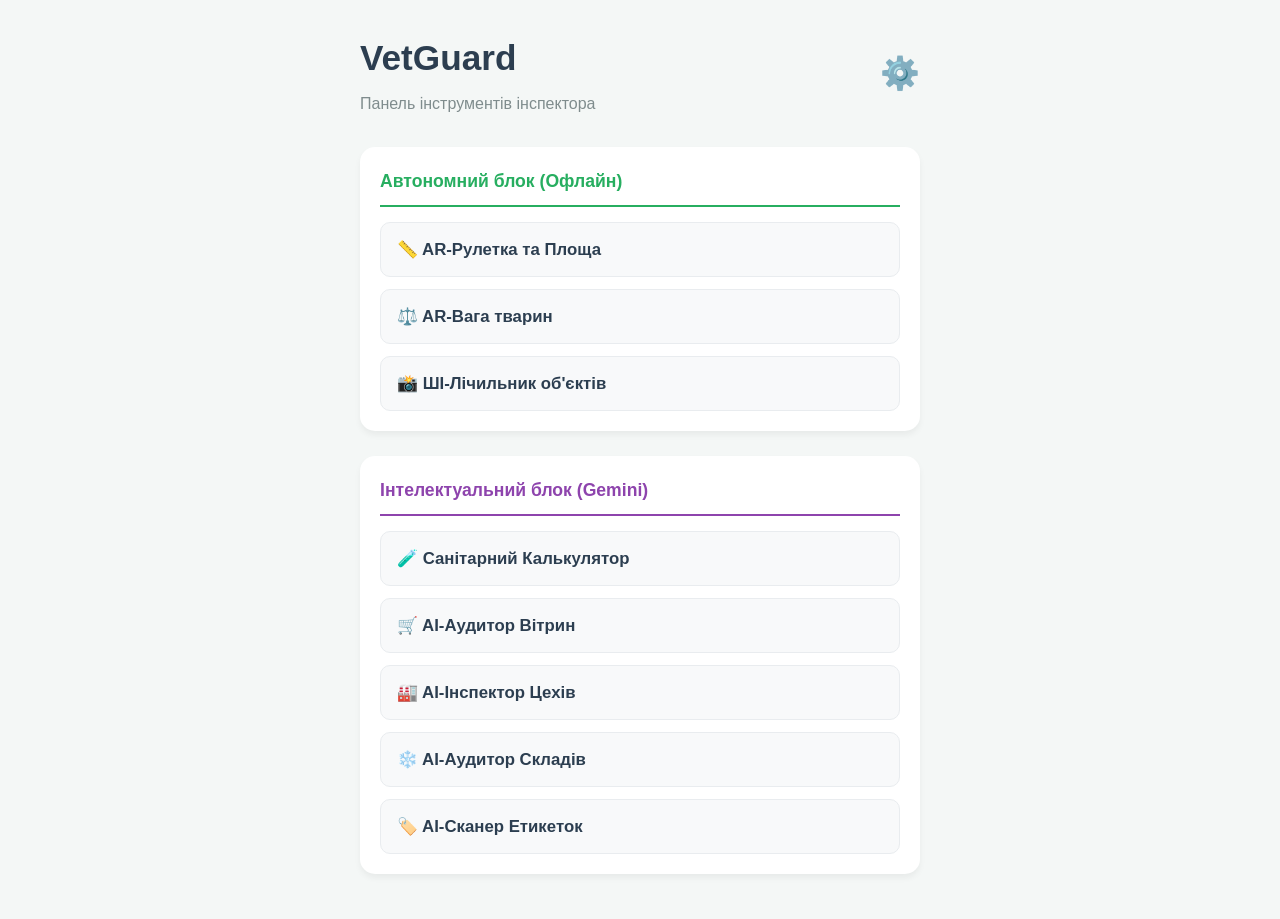
<file: index.html>
<!DOCTYPE html>
<html lang="uk">
<head>
    <meta charset="UTF-8">
    <meta name="viewport" content="width=device-width, initial-scale=1.0, user-scalable=no">
    <title>VetGuard Pro</title>
    <link rel="stylesheet" href="style.css">
    <link rel="manifest" href="manifest.json">
</head>
<body>
    <div class="app-container">
        <header class="main-header">
            <div>
                <h1>VetGuard</h1>
                <p>Панель інструментів інспектора</p>
            </div>
            <button id="btn-settings" class="settings-btn">⚙️</button>
        </header>

        <main class="menu-grid">
            <section class="menu-section">
                <h2>Автономний блок (Офлайн)</h2>
                <button class="menu-btn" id="btn-ruler" onclick="window.location.href='ar-ruler.html'">📏 AR-Рулетка та Площа</button>
                
                <button class="menu-btn" id="btn-weight" onclick="window.location.href='ar-weight.html'">⚖️ AR-Вага тварин</button>
                
                <button class="menu-btn" id="btn-counter" onclick="window.location.href='ai-counter.html'">📸 ШІ-Лічильник об'єктів</button>
            </section>

            <section class="menu-section">
                <h2>Інтелектуальний блок (Gemini)</h2>
                <button class="menu-btn" id="btn-sanitary" onclick="window.location.href='sanitary-calc.html'">🧪 Санітарний Калькулятор</button>
                <button class="menu-btn" id="btn-auditor" onclick="window.location.href='ai-auditor.html'">🛒 AI-Аудитор Вітрин</button>
                
                <button class="menu-btn" id="btn-workshop" onclick="window.location.href='ai-workshop.html'">🏭 AI-Інспектор Цехів</button>
                
                <button class="menu-btn" id="btn-warehouse" onclick="window.location.href='ai-warehouse.html'">❄️ AI-Аудитор Складів</button>
                
                <button class="menu-btn" id="btn-scanner" onclick="window.location.href='ai-scanner.html'">🏷️ AI-Сканер Етикеток</button>
            </section>
        </main>
    </div>

    <div id="settings-modal" class="modal">
        <div class="modal-content">
            <h2>Налаштування ШІ</h2>
            <p>Введіть ваш ключ Gemini API. Він буде збережений лише на цьому пристрої.</p>
            
            <div class="input-wrapper">
                <input type="password" id="api-key-input" placeholder="Вставте ключ сюди...">
                <button id="btn-toggle-visibility" type="button" title="Показати ключ">👁️</button>
            </div>

            <div class="modal-buttons">
                <button id="btn-save-key" class="save-btn">Зберегти</button>
                <button id="btn-close-settings" class="close-btn">Закрити</button>
            </div>
        </div>
    </div>

    <script src="app.js"></script>
</body>
</html>
</file>
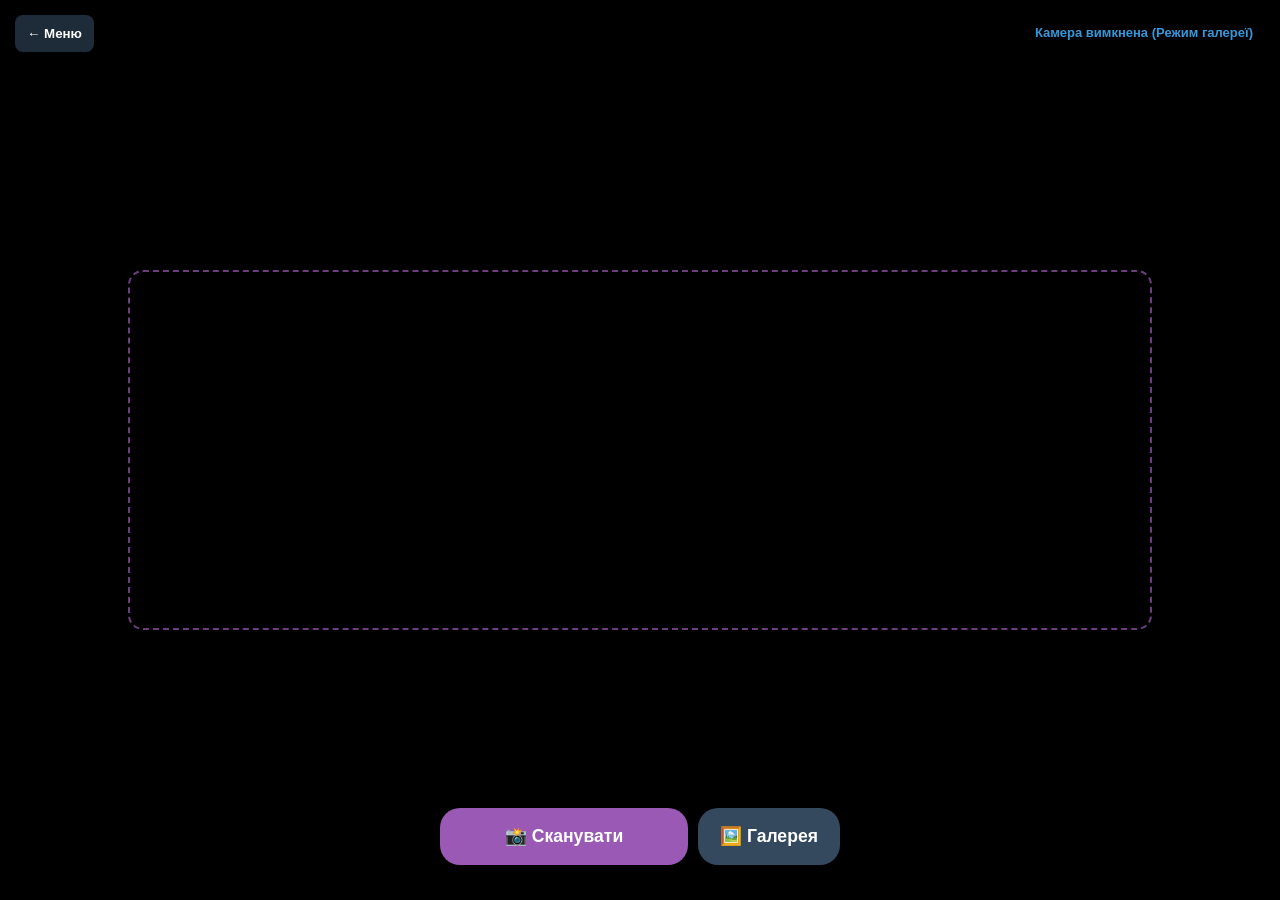
<file: ai-scanner.html>
<!DOCTYPE html>
<html lang="uk">
<head>
    <meta charset="UTF-8">
    <meta name="viewport" content="width=device-width, initial-scale=1.0, user-scalable=no, viewport-fit=cover">
    <title>AI-Сканер Етикеток | VetGuard</title>
    <link rel="stylesheet" href="style.css">
    <style>
        body { margin: 0; overflow: hidden; background-color: #000; font-family: sans-serif; }
        
        #camera-container { position: relative; width: 100vw; height: 100dvh; }
        video { position: absolute; width: 100%; height: 100%; object-fit: cover; z-index: 1; }
        canvas { position: absolute; width: 100%; height: 100%; object-fit: cover; z-index: 2; pointer-events: none; }
        
        .ui-layer { 
            position: absolute; top: 0; left: 0; width: 100%; height: 100%; 
            z-index: 10; display: flex; flex-direction: column; justify-content: space-between; 
            padding: 15px; padding-bottom: max(35px, env(safe-area-inset-bottom));
            box-sizing: border-box; pointer-events: none; 
        }
        
        .header-bar { display: flex; justify-content: space-between; pointer-events: auto; width: 100%; }
        .back-btn { padding: 8px 12px; background: rgba(44, 62, 80, 0.7); color: white; border: none; border-radius: 8px; font-weight: bold; cursor: pointer; }
        .status-badge { background: rgba(0,0,0,0.6); color: #9b59b6; padding: 8px 12px; border-radius: 8px; font-size: 13px; font-weight: bold; }
        
        /* Рамка для прицілу етикетки */
        .scan-frame {
            position: absolute; top: 50%; left: 50%; transform: translate(-50%, -50%);
            width: 80%; height: 40%; border: 2px dashed rgba(155, 89, 182, 0.7);
            border-radius: 15px; pointer-events: none; z-index: 5;
            box-shadow: 0 0 0 9999px rgba(0, 0, 0, 0.4);
        }

        .controls-area { display: flex; flex-direction: column; align-items: center; pointer-events: auto; gap: 10px; width: 100%; z-index: 20;}
        
        .result-panel { 
            display: none; background: rgba(0,0,0,0.95); color: #fff; 
            padding: 15px; border-radius: 15px; text-align: left; 
            border: 1px solid #9b59b6; width: 90%; max-width: 400px;
            max-height: 60vh; overflow-y: auto; font-size: 14px; line-height: 1.4;
        }
        
        .verdict { padding: 10px; border-radius: 8px; font-weight: bold; text-align: center; margin-bottom: 10px; font-size: 16px; }
        .verdict.ok { background: rgba(46, 204, 113, 0.3); border: 1px solid #2ecc71; color: #2ecc71; }
        .verdict.warn { background: rgba(231, 76, 60, 0.3); border: 1px solid #e74c3c; color: #e74c3c; }
        
        .section-title { font-size: 15px; font-weight: bold; margin: 10px 0 5px 0; color: #9b59b6; }
        .content-box { background: rgba(255,255,255,0.05); padding: 10px; border-radius: 8px; margin-bottom: 5px; }

        .action-buttons-group { display: flex; gap: 10px; width: 90%; max-width: 400px; }
        .capture-btn { flex: 2; background: #9b59b6; color: white; border: none; padding: 18px; border-radius: 20px; font-size: 1.1rem; font-weight: bold; cursor: pointer; box-shadow: 0 4px 10px rgba(0,0,0,0.3); }
        .gallery-btn { flex: 1; background: #34495e; color: white; border: none; padding: 18px; border-radius: 20px; font-size: 1.1rem; font-weight: bold; cursor: pointer; box-shadow: 0 4px 10px rgba(0,0,0,0.3); }
        
        .btn-group { display: flex; gap: 10px; width: 90%; max-width: 400px; display: none; }
        .btn-group button { flex: 1; padding: 15px; border: none; border-radius: 15px; font-weight: bold; color: white; cursor: pointer;}
        #btn-retry { background: #7f8c8d; }
        #btn-save { background: #27ae60; }
    </style>
</head>
<body>
    
    <div id="camera-container">
        <video id="video" autoplay playsinline muted></video>
        <canvas id="canvas"></canvas>
        <div class="scan-frame" id="scan-frame"></div>

        <div class="ui-layer">
            <div class="header-bar">
                <button class="back-btn" onclick="window.location.href='index.html'">← Меню</button>
                <div class="status-badge" id="status-text">Наведіть на склад або штрихкод</div>
            </div>
            
            <div class="controls-area">
                <div class="result-panel" id="result-panel">
                    <div id="verdict-box" class="verdict">Аналіз...</div>
                    
                    <div class="section-title">🧪 Аналіз інгредієнтів:</div>
                    <div class="content-box" id="ingredients-text">...</div>
                    
                    <div class="section-title">🏷️ Маркування та дати:</div>
                    <div class="content-box" id="marking-text">...</div>
                </div>
                
                <input type="file" id="gallery-input" accept="image/*" style="display: none;">
                
                <div class="action-buttons-group" id="action-buttons-group">
                    <button class="capture-btn" id="btn-capture">📸 Сканувати</button>
                    <button class="gallery-btn" id="btn-gallery">🖼️ Галерея</button>
                </div>
                
                <div class="btn-group" id="btn-group">
                    <button id="btn-retry">Нове фото</button>
                    <button id="btn-save">Зберегти звіт</button>
                </div>
            </div>
        </div>
    </div>

    <script src="js/modules/ai-scanner.js"></script>
</body>
</html>
</file>
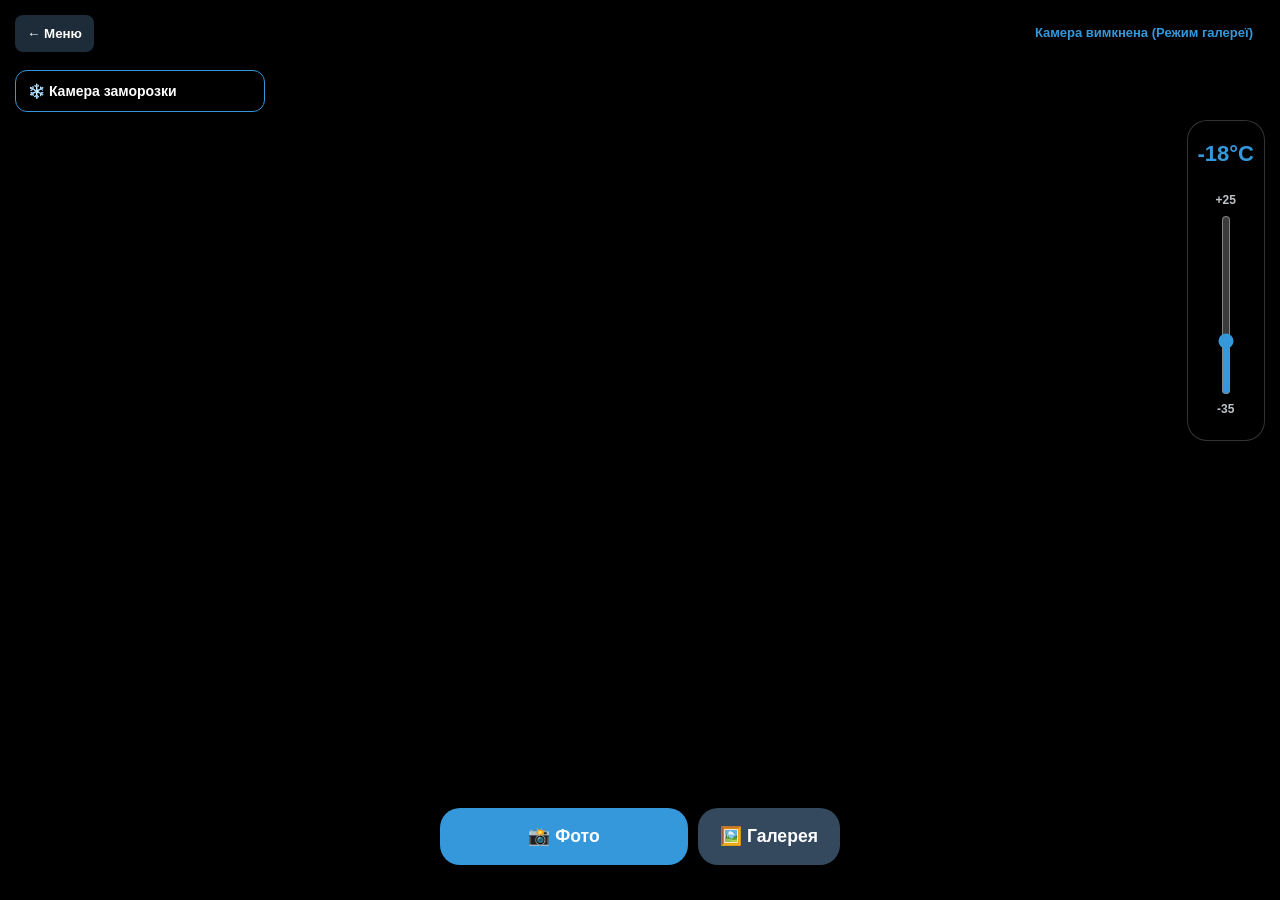
<file: ai-warehouse.html>
<!DOCTYPE html>
<html lang="uk">
<head>
    <meta charset="UTF-8">
    <meta name="viewport" content="width=device-width, initial-scale=1.0, user-scalable=no, viewport-fit=cover">
    <title>AI-Аудитор Складів | VetGuard</title>
    <link rel="stylesheet" href="style.css">
    <style>
        body { margin: 0; overflow: hidden; background-color: #000; font-family: sans-serif; }
        
        #camera-container { position: relative; width: 100vw; height: 100dvh; }
        video { position: absolute; width: 100%; height: 100%; object-fit: cover; z-index: 1; }
        canvas { position: absolute; width: 100%; height: 100%; object-fit: cover; z-index: 2; pointer-events: none; }
        
        .ui-layer { 
            position: absolute; top: 0; left: 0; width: 100%; height: 100%; 
            z-index: 10; display: flex; flex-direction: column; justify-content: space-between; 
            padding: 15px; padding-bottom: max(35px, env(safe-area-inset-bottom));
            box-sizing: border-box; pointer-events: none; 
        }
        
        .header-bar { display: flex; justify-content: space-between; pointer-events: auto; width: 100%; z-index: 20;}
        .back-btn { padding: 8px 12px; background: rgba(44, 62, 80, 0.7); color: white; border: none; border-radius: 8px; font-weight: bold; cursor: pointer; }
        .status-badge { background: rgba(0,0,0,0.6); color: #3498db; padding: 8px 12px; border-radius: 8px; font-size: 13px; font-weight: bold; }
        
        #interactive-controls {
            position: absolute; top: 70px; right: 15px; left: 15px; bottom: 100px;
            pointer-events: none; z-index: 15; transition: opacity 0.4s ease-in-out;
        }
        .hidden-controls { opacity: 0; }

        .warehouse-dropdown {
            position: absolute; top: 0; left: 0; width: 65%; max-width: 250px;
            background: rgba(0,0,0,0.8); color: #fff; border: 1px solid #3498db;
            padding: 12px; border-radius: 12px; font-size: 14px; font-weight: bold;
            pointer-events: auto; outline: none; appearance: none;
            box-shadow: 0 4px 15px rgba(0,0,0,0.5);
        }

        .thermometer-container {
            position: absolute; right: 0; top: 50px;
            display: flex; flex-direction: column; align-items: center;
            background: rgba(0,0,0,0.8); padding: 15px 10px; border-radius: 20px;
            pointer-events: auto; border: 1px solid rgba(255,255,255,0.2);
            box-shadow: 0 4px 15px rgba(0,0,0,0.5);
        }
        .temp-display { color: #3498db; font-size: 22px; font-weight: bold; margin-bottom: 15px; }
        .temp-label { color: #bdc3c7; font-size: 12px; margin: 5px 0; font-weight: bold;}
        
        .slider-wrapper { height: 180px; width: 30px; position: relative; display: flex; justify-content: center; align-items: center;}
        input[type=range].vertical-slider {
            -webkit-appearance: slider-vertical;
            width: 8px; height: 180px; margin: 0; padding: 0;
            accent-color: #3498db; cursor: grab;
        }

        .controls-area { display: flex; flex-direction: column; align-items: center; pointer-events: auto; gap: 10px; width: 100%; z-index: 20;}
        
        .result-panel { 
            display: none; background: rgba(0,0,0,0.9); color: #fff; 
            padding: 15px; border-radius: 15px; text-align: left; 
            border: 1px solid #3498db; width: 90%; max-width: 400px;
            max-height: 55vh; overflow-y: auto; font-size: 14px; line-height: 1.4;
        }
        
        .section-title { font-size: 16px; font-weight: bold; margin: 15px 0 5px 0; padding-bottom: 5px; border-bottom: 1px solid rgba(255,255,255,0.2); }
        .sec-obj { color: #3498db; }
        .sec-san { color: #e74c3c; }
        .sec-saf { color: #f1c40f; }
        .sec-rec { color: #2ecc71; }
        .content-box { background: rgba(255,255,255,0.05); padding: 10px; border-radius: 8px; margin-bottom: 5px; }

        /* ГРУПА КНОПОК ДЛЯ СКЛАДУ */
        .action-buttons-group { display: flex; gap: 10px; width: 90%; max-width: 400px; }
        .capture-btn { flex: 2; background: #3498db; color: white; border: none; padding: 18px; border-radius: 20px; font-size: 1.1rem; font-weight: bold; cursor: pointer; box-shadow: 0 4px 10px rgba(0,0,0,0.3); }
        .gallery-btn { flex: 1; background: #34495e; color: white; border: none; padding: 18px; border-radius: 20px; font-size: 1.1rem; font-weight: bold; cursor: pointer; box-shadow: 0 4px 10px rgba(0,0,0,0.3); }
        
        .btn-group { display: flex; gap: 10px; width: 90%; max-width: 400px; display: none; }
        .btn-group button { flex: 1; padding: 15px; border: none; border-radius: 15px; font-weight: bold; color: white; cursor: pointer;}
        #btn-retry { background: #7f8c8d; }
        #btn-save { background: #27ae60; }
    </style>
</head>
<body>
    
    <div id="camera-container">
        <video id="video" autoplay playsinline muted></video>
        <canvas id="canvas"></canvas>
        
        <div id="interactive-controls">
            <select id="warehouse-select" class="warehouse-dropdown">
                <option value="Камера заморозки">❄️ Камера заморозки</option>
                <option value="Камера охолодження">🧊 Камера охолодження</option>
                <option value="Камера зберігання готової продукції кулінарії">🍱 Зберігання готової кулінарії</option>
                <option value="Камера транспортування">🚚 Камера транспортування</option>
                <option value="Камера авто (буда)">🚐 Камера авто (буда)</option>
                <option value="Сухий склад">📦 Сухий склад</option>
            </select>

            <div class="thermometer-container" id="thermometer-ui">
                <div class="temp-display" id="temp-display">-18°C</div>
                <div class="temp-label">+25</div>
                <div class="slider-wrapper">
                    <input type="range" min="-35" max="25" value="-18" class="vertical-slider" id="temp-slider">
                </div>
                <div class="temp-label">-35</div>
            </div>
        </div>

        <div class="ui-layer">
            <div class="header-bar">
                <button class="back-btn" onclick="window.location.href='index.html'">← Меню</button>
                <div class="status-badge" id="status-text">Оберіть об'єкт і виберіть фото</div>
            </div>
            
            <div class="controls-area">
                <div class="result-panel" id="result-panel">
                    <div class="section-title sec-obj">👁️ 1. Об'єктивна картина</div>
                    <div class="content-box" id="res-objective">Аналіз...</div>

                    <div class="section-title sec-san">❌ 2. Санітарні Порушення</div>
                    <div class="content-box" id="res-sanitary" style="border-left: 3px solid #e74c3c;">Аналіз...</div>

                    <div class="section-title sec-saf">⚡ 3. Охорона праці та Тара</div>
                    <div class="content-box" id="res-safety" style="border-left: 3px solid #f1c40f;">Аналіз...</div>
                    
                    <div class="section-title sec-rec">💡 4. Рекомендації Логіста</div>
                    <div class="content-box" id="res-recommendations" style="border-left: 3px solid #2ecc71;">Аналіз...</div>
                </div>
                
                <input type="file" id="gallery-input" accept="image/*" style="display: none;">
                
                <div class="action-buttons-group" id="action-buttons-group">
                    <button class="capture-btn" id="btn-capture">📸 Фото</button>
                    <button class="gallery-btn" id="btn-gallery">🖼️ Галерея</button>
                </div>
                
                <div class="btn-group" id="btn-group">
                    <button id="btn-retry">Нове фото</button>
                    <button id="btn-save">Зберегти звіт</button>
                </div>
            </div>
        </div>
    </div>

    <script src="js/modules/ai-warehouse.js"></script>
</body>
</html>
</file>
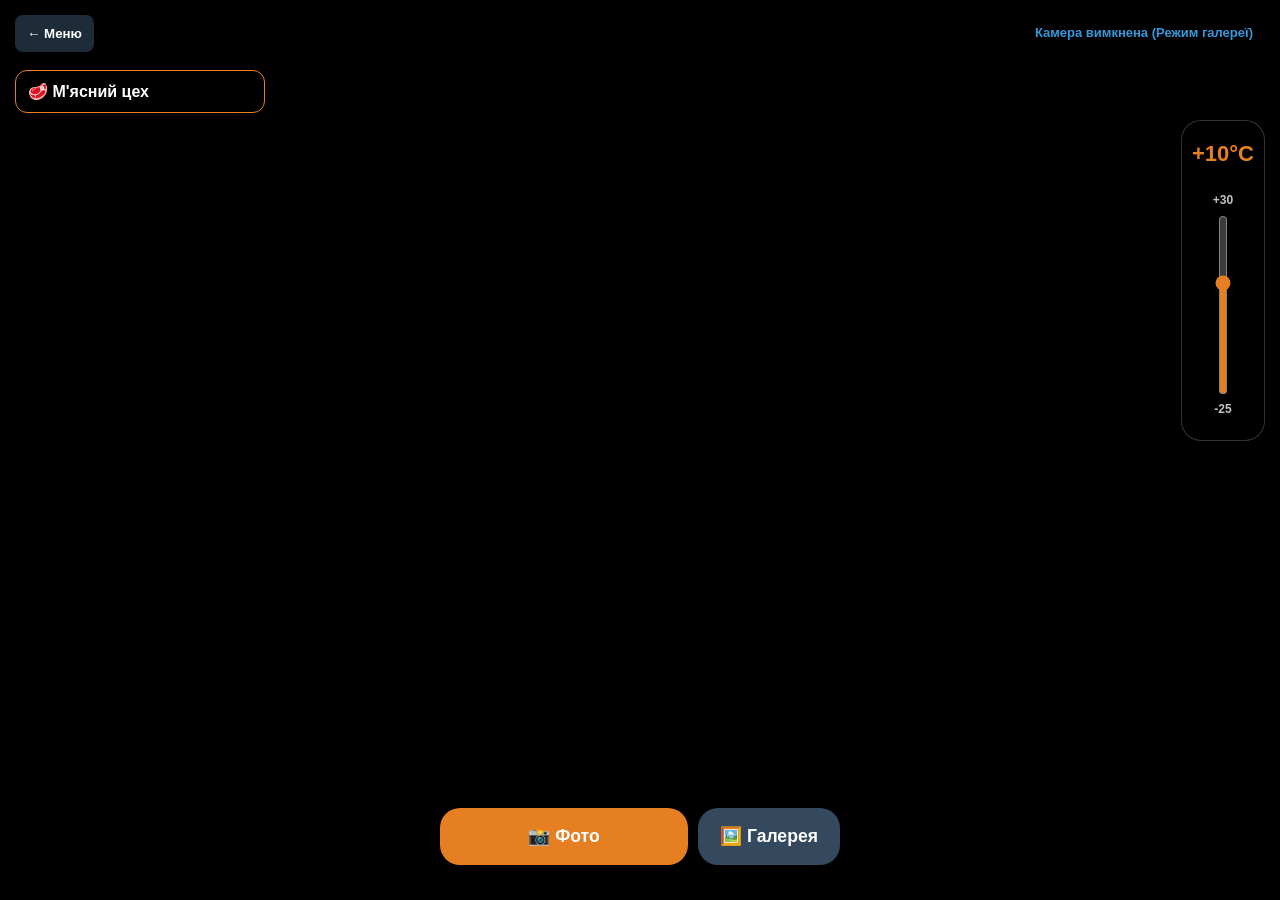
<file: ai-workshop.html>
<!DOCTYPE html>
<html lang="uk">
<head>
    <meta charset="UTF-8">
    <meta name="viewport" content="width=device-width, initial-scale=1.0, user-scalable=no, viewport-fit=cover">
    <title>AI-Інспектор Цехів | VetGuard</title>
    <link rel="stylesheet" href="style.css">
    <style>
        body { margin: 0; overflow: hidden; background-color: #000; font-family: sans-serif; }
        
        #camera-container { position: relative; width: 100vw; height: 100dvh; }
        video { position: absolute; width: 100%; height: 100%; object-fit: cover; z-index: 1; }
        canvas { position: absolute; width: 100%; height: 100%; object-fit: cover; z-index: 2; pointer-events: none; }
        
        .ui-layer { 
            position: absolute; top: 0; left: 0; width: 100%; height: 100%; 
            z-index: 10; display: flex; flex-direction: column; justify-content: space-between; 
            padding: 15px; padding-bottom: max(35px, env(safe-area-inset-bottom));
            box-sizing: border-box; pointer-events: none; 
        }
        
        .header-bar { display: flex; justify-content: space-between; pointer-events: auto; width: 100%; z-index: 20;}
        .back-btn { padding: 8px 12px; background: rgba(44, 62, 80, 0.7); color: white; border: none; border-radius: 8px; font-weight: bold; cursor: pointer; }
        .status-badge { background: rgba(0,0,0,0.6); color: #e67e22; padding: 8px 12px; border-radius: 8px; font-size: 13px; font-weight: bold; }
        
        #interactive-controls {
            position: absolute; top: 70px; right: 15px; left: 15px; bottom: 100px;
            pointer-events: none; z-index: 15; transition: opacity 0.4s ease-in-out;
        }
        .hidden-controls { opacity: 0; }

        .workshop-dropdown {
            position: absolute; top: 0; left: 0; width: 65%; max-width: 250px;
            background: rgba(0,0,0,0.8); color: #fff; border: 1px solid #e67e22;
            padding: 12px; border-radius: 12px; font-size: 16px; font-weight: bold;
            pointer-events: auto; outline: none; appearance: none;
            box-shadow: 0 4px 15px rgba(0,0,0,0.5);
        }

        .thermometer-container {
            position: absolute; right: 0; top: 50px;
            display: flex; flex-direction: column; align-items: center;
            background: rgba(0,0,0,0.8); padding: 15px 10px; border-radius: 20px;
            pointer-events: auto; border: 1px solid rgba(255,255,255,0.2);
            box-shadow: 0 4px 15px rgba(0,0,0,0.5);
        }
        .temp-display { color: #e67e22; font-size: 22px; font-weight: bold; margin-bottom: 15px; }
        .temp-label { color: #bdc3c7; font-size: 12px; margin: 5px 0; font-weight: bold;}
        
        .slider-wrapper { height: 180px; width: 30px; position: relative; display: flex; justify-content: center; align-items: center;}
        input[type=range].vertical-slider {
            -webkit-appearance: slider-vertical;
            width: 8px; height: 180px; margin: 0; padding: 0;
            accent-color: #e67e22; cursor: grab;
        }

        .controls-area { display: flex; flex-direction: column; align-items: center; pointer-events: auto; gap: 10px; width: 100%; z-index: 20;}
        
        .result-panel { 
            display: none; background: rgba(0,0,0,0.9); color: #fff; 
            padding: 15px; border-radius: 15px; text-align: left; 
            border: 1px solid #e67e22; width: 90%; max-width: 400px;
            max-height: 55vh; overflow-y: auto; font-size: 14px; line-height: 1.4;
        }
        
        .section-title { font-size: 16px; font-weight: bold; margin: 15px 0 5px 0; padding-bottom: 5px; border-bottom: 1px solid rgba(255,255,255,0.2); }
        .sec-obj { color: #3498db; }
        .sec-san { color: #e74c3c; }
        .sec-saf { color: #f1c40f; }
        .sec-rec { color: #2ecc71; }
        .content-box { background: rgba(255,255,255,0.05); padding: 10px; border-radius: 8px; margin-bottom: 5px; }

        /* ГРУПА КНОПОК: ФОТО + ГАЛЕРЕЯ */
        .action-buttons-group { display: flex; gap: 10px; width: 90%; max-width: 400px; }
        .capture-btn { flex: 2; background: #e67e22; color: white; border: none; padding: 18px; border-radius: 20px; font-size: 1.1rem; font-weight: bold; cursor: pointer; box-shadow: 0 4px 10px rgba(0,0,0,0.3); }
        .gallery-btn { flex: 1; background: #34495e; color: white; border: none; padding: 18px; border-radius: 20px; font-size: 1.1rem; font-weight: bold; cursor: pointer; box-shadow: 0 4px 10px rgba(0,0,0,0.3); }
        
        .btn-group { display: flex; gap: 10px; width: 90%; max-width: 400px; display: none; }
        .btn-group button { flex: 1; padding: 15px; border: none; border-radius: 15px; font-weight: bold; color: white; cursor: pointer;}
        #btn-retry { background: #7f8c8d; }
        #btn-save { background: #27ae60; }
    </style>
</head>
<body>
    
    <div id="camera-container">
        <video id="video" autoplay playsinline muted></video>
        <canvas id="canvas"></canvas>
        
        <div id="interactive-controls">
            <select id="workshop-select" class="workshop-dropdown">
                <option value="М'ясний цех">🥩 М'ясний цех</option>
                <option value="Рибний цех">🐟 Рибний цех</option>
                <option value="Кулінарний цех">🍲 Кулінарний цех</option>
                <option value="Ковбасний цех">🌭 Ковбасний цех</option>
                <option value="Коптильний цех">🥓 Коптильний цех</option>
                <option value="Цех напівфабрикатів">🥟 Цех напівфабрикатів</option>
                <option value="Цех приготування салатів">🥗 Цех приготування салатів</option>
                <option value="Кондитерський цех">🍰 Кондитерський цех</option>
                <option value="Кухня загальна">🍳 Кухня загальна</option>
                <option value="Піцерія">🍕 Піцерія</option>
                <option value="Кафе">☕ Кафе / Бар</option>
            </select>

            <div class="thermometer-container" id="thermometer-ui">
                <div class="temp-display" id="temp-display">+10°C</div>
                <div class="temp-label">+30</div>
                <div class="slider-wrapper">
                    <input type="range" min="-25" max="30" value="10" class="vertical-slider" id="temp-slider">
                </div>
                <div class="temp-label">-25</div>
            </div>
        </div>

        <div class="ui-layer">
            <div class="header-bar">
                <button class="back-btn" onclick="window.location.href='index.html'">← Меню</button>
                <div class="status-badge" id="status-text">Оберіть цех і виберіть фото</div>
            </div>
            
            <div class="controls-area">
                <div class="result-panel" id="result-panel">
                    <div class="section-title sec-obj">👁️ 1. Об'єктивна картина</div>
                    <div class="content-box" id="res-objective">Аналіз...</div>

                    <div class="section-title sec-san">❌ 2. Санітарні Порушення</div>
                    <div class="content-box" id="res-sanitary" style="border-left: 3px solid #e74c3c;">Аналіз...</div>

                    <div class="section-title sec-saf">⚡ 3. Охорона праці</div>
                    <div class="content-box" id="res-safety" style="border-left: 3px solid #f1c40f;">Аналіз...</div>
                    
                    <div class="section-title sec-rec">💡 4. Практичні Рекомендації</div>
                    <div class="content-box" id="res-recommendations" style="border-left: 3px solid #2ecc71;">Аналіз...</div>
                </div>
                
                <input type="file" id="gallery-input" accept="image/*" style="display: none;">
                
                <div class="action-buttons-group" id="action-buttons-group">
                    <button class="capture-btn" id="btn-capture">📸 Фото</button>
                    <button class="gallery-btn" id="btn-gallery">🖼️ Галерея</button>
                </div>
                
                <div class="btn-group" id="btn-group">
                    <button id="btn-retry">Нове фото</button>
                    <button id="btn-save">Зберегти звіт</button>
                </div>
            </div>
        </div>
    </div>

    <script src="js/modules/ai-workshop.js"></script>
</body>
</html>
</file>
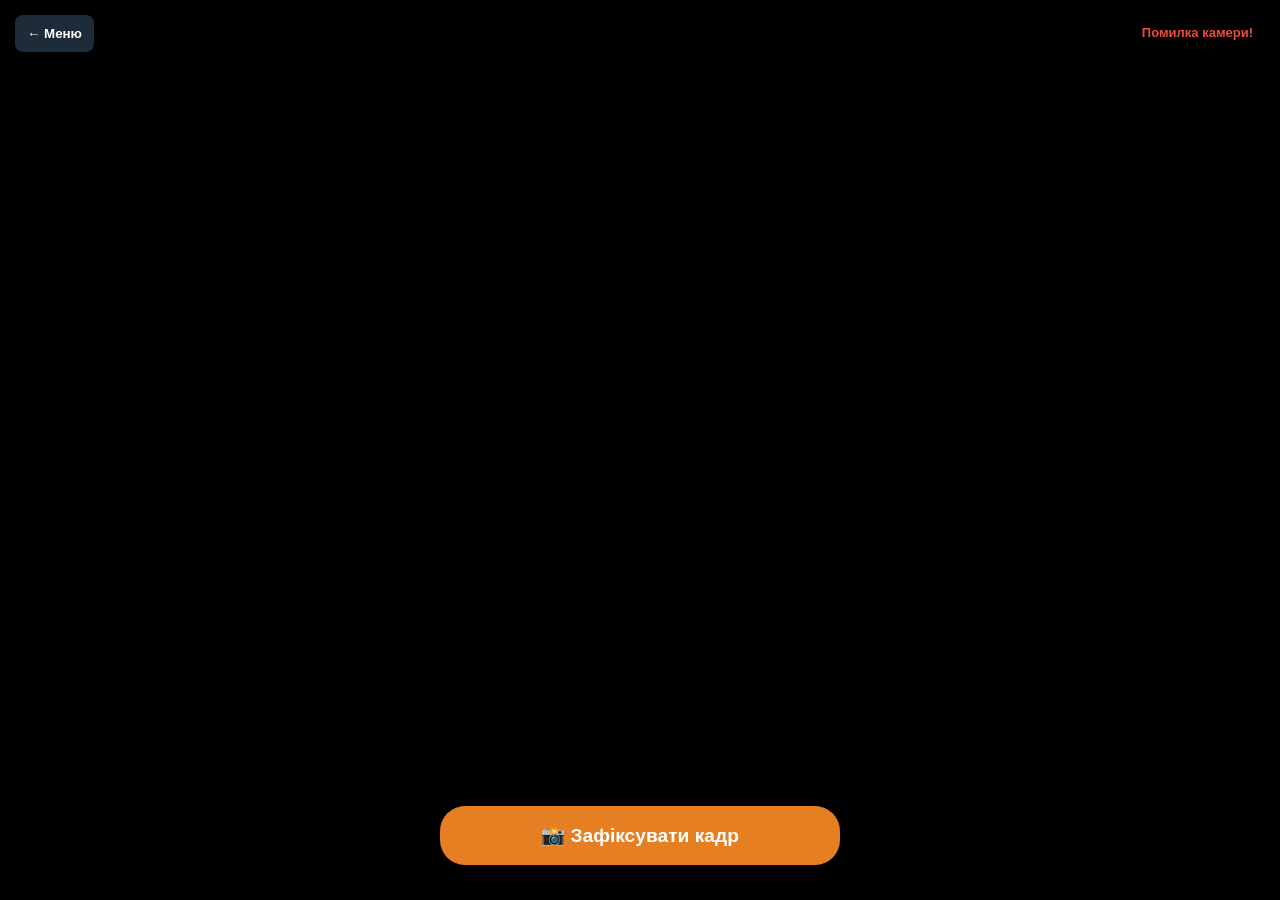
<file: ar-weight.html>
<!DOCTYPE html>
<html lang="uk">
<head>
    <meta charset="UTF-8">
    <meta name="viewport" content="width=device-width, initial-scale=1.0, user-scalable=no, viewport-fit=cover">
    <title>AR-Вага тварин | VetGuard</title>
    <link rel="stylesheet" href="style.css">
    <style>
        body { margin: 0; overflow: hidden; background-color: #000; font-family: sans-serif; touch-action: none; }
        
        #camera-container { position: relative; width: 100vw; height: 100dvh; }
        video { position: absolute; width: 100%; height: 100%; object-fit: cover; z-index: 1; }
        
        /* Шар для збереженого фото */
        #photo-canvas { position: absolute; width: 100%; height: 100%; object-fit: cover; z-index: 2; display: none; }
        
        /* Шар для малювання ліній пальцем */
        #draw-canvas { position: absolute; width: 100%; height: 100%; z-index: 3; display: none; cursor: crosshair; }
        
        .ui-layer { 
            position: absolute; top: 0; left: 0; width: 100%; height: 100%; 
            z-index: 10; display: flex; flex-direction: column; justify-content: space-between; 
            padding: 15px; padding-bottom: max(35px, env(safe-area-inset-bottom));
            box-sizing: border-box; pointer-events: none; 
        }
        
        .header-bar { display: flex; justify-content: space-between; pointer-events: auto; width: 100%; }
        .back-btn { padding: 8px 12px; background: rgba(44, 62, 80, 0.7); color: white; border: none; border-radius: 8px; font-weight: bold; cursor: pointer; }
        .status-badge { background: rgba(0,0,0,0.6); color: #2ecc71; padding: 8px 12px; border-radius: 8px; font-size: 13px; font-weight: bold; }
        
        .controls-area { display: flex; flex-direction: column; align-items: center; pointer-events: auto; gap: 10px; width: 100%; }
        
        /* Панель введення даних */
        .calc-panel {
            display: none; background: rgba(0,0,0,0.85); padding: 15px; border-radius: 15px; 
            border: 1px solid #2ecc71; width: 90%; max-width: 400px;
            box-sizing: border-box;
        }
        
        select.animal-select {
            width: 100%; padding: 12px; border-radius: 8px; border: none;
            background: rgba(255,255,255,0.1); color: white; font-size: 16px; margin-bottom: 10px; outline: none;
            box-sizing: border-box;
        }

        /* ВИПРАВЛЕНИЙ БЛОК ІНПУТІВ */
        .input-group { 
            display: flex; 
            flex-direction: row; 
            gap: 10px; 
            margin-bottom: 10px; 
            width: 100%;
        }
        .input-group input { 
            flex: 1 1 0%; /* Жорстко ділить простір 50/50 */
            min-width: 0; /* Забороняє полю вилазити за межі через текст */
            width: 100%;
            box-sizing: border-box;
            padding: 12px 5px; 
            border-radius: 8px; 
            border: 1px solid rgba(255,255,255,0.2); /* Додана рамка для видимості */
            background: rgba(255,255,255,0.1); 
            color: white; 
            font-size: 16px; 
            text-align: center;
        }
        .input-group input::placeholder { color: #bdc3c7; font-size: 14px; }
        /* ------------------------- */

        .result-box { 
            background: rgba(46, 204, 113, 0.2); border: 1px solid #2ecc71; 
            padding: 15px; border-radius: 8px; text-align: center; display: none;
        }
        .weight-value { font-size: 32px; font-weight: bold; color: #2ecc71; margin: 5px 0; }
        .sub-text { font-size: 12px; color: #bdc3c7; }

        .btn-main { background: #2ecc71; color: white; border: none; padding: 15px; border-radius: 12px; font-size: 1.1rem; font-weight: bold; cursor: pointer; width: 100%; }
        .capture-btn { background: #e67e22; color: white; border: none; border-radius: 25px; padding: 18px 30px; font-size: 1.2rem; font-weight: bold; cursor: pointer; box-shadow: 0 4px 10px rgba(0,0,0,0.3); width: 90%; max-width: 400px; }
        
        .btn-row { display: flex; gap: 10px; width: 100%; margin-top: 10px; }
        .btn-row button { flex: 1; padding: 12px; border: none; border-radius: 8px; font-weight: bold; color: white; cursor: pointer; }
        #btn-retry { background: #7f8c8d; }
        #btn-save { background: #3498db; }
    </style>
</head>
<body>
    
    <div id="camera-container">
        <video id="video" autoplay playsinline muted></video>
        <canvas id="photo-canvas"></canvas>
        <canvas id="draw-canvas"></canvas>

        <div class="ui-layer">
            <div class="header-bar">
                <button class="back-btn" onclick="window.location.href='index.html'">← Меню</button>
                <div class="status-badge" id="status-text">Наведіть на тварину (збоку)</div>
            </div>
            
            <div class="controls-area">
                <div class="calc-panel" id="calc-panel">
                    <select id="animal-type" class="animal-select">
                        <option value="pig-avg">Свиня (середня вгодованість)</option>
                        <option value="pig-fat">Свиня (жирна)</option>
                        <option value="cow-dairy">ВРХ (молочна порода)</option>
                        <option value="cow-beef">ВРХ (м'ясна порода)</option>
                    </select>
                    
                    <div class="input-group">
                        <input type="number" id="input-length" placeholder="Довжина (см)">
                        <input type="number" id="input-girth" placeholder="Обхват (см)">
                    </div>
                    
                    <button id="btn-calculate" class="btn-main">🧮 Розрахувати вагу</button>
                    
                    <div class="result-box" id="result-box">
                        <div>Орієнтовна жива вага:</div>
                        <div class="weight-value" id="weight-display">-- кг</div>
                        <div class="sub-text">Можете намалювати лінії замірів на екрані</div>
                        
                        <div class="btn-row">
                            <button id="btn-retry">Скасувати</button>
                            <button id="btn-save">Зберегти фото</button>
                        </div>
                    </div>
                </div>
                
                <button class="capture-btn" id="btn-capture">📸 Зафіксувати кадр</button>
            </div>
        </div>
    </div>

    <script src="js/modules/ar-weight.js"></script>
</body>
</html>
</file>
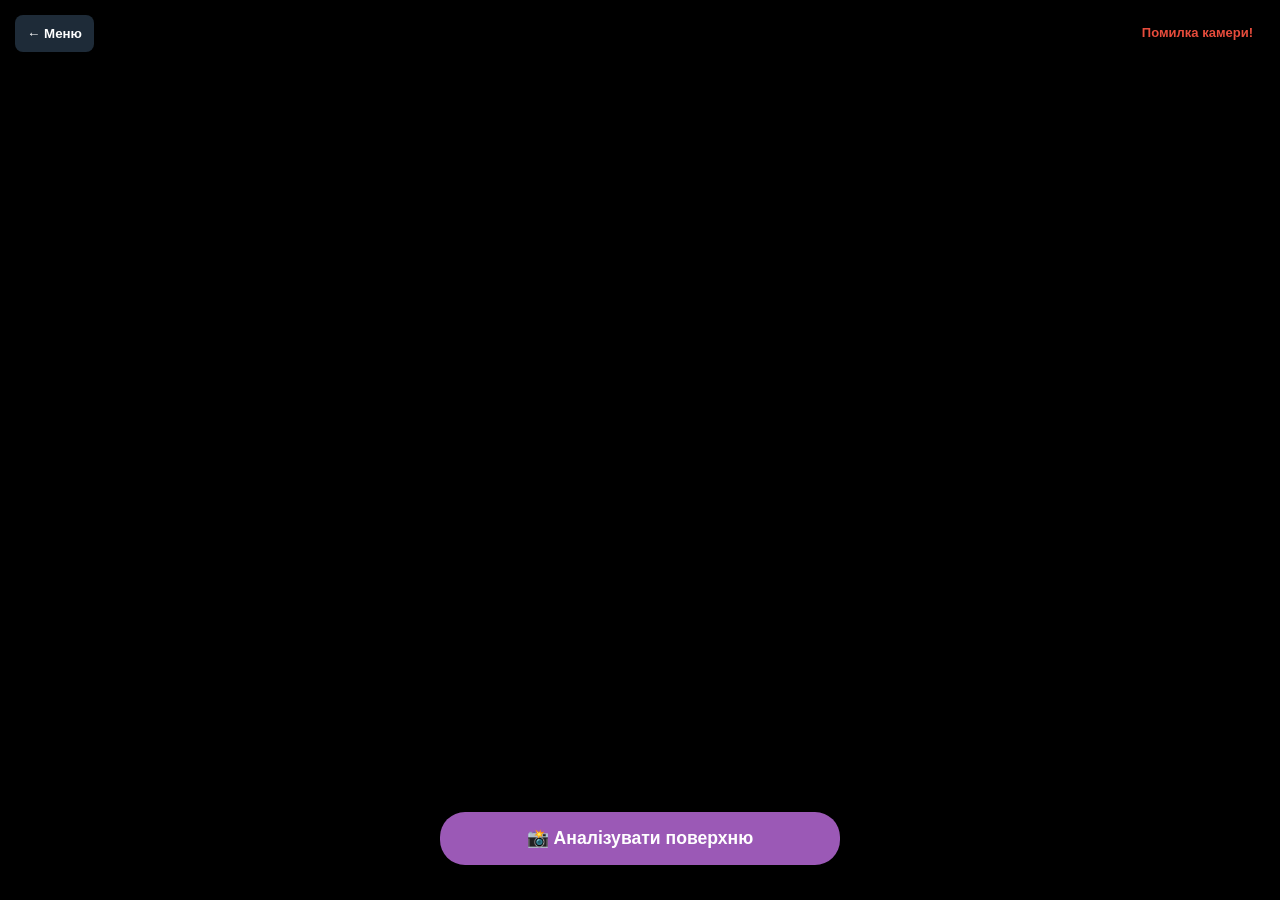
<file: sanitary-calc.html>
<!DOCTYPE html>
<html lang="uk">
<head>
    <meta charset="UTF-8">
    <meta name="viewport" content="width=device-width, initial-scale=1.0, user-scalable=no, viewport-fit=cover">
    <title>Санітарний Калькулятор | VetGuard</title>
    <link rel="stylesheet" href="style.css">
    <style>
        body { margin: 0; overflow: hidden; background-color: #000; font-family: sans-serif; }
        
        #camera-container { position: relative; width: 100vw; height: 100dvh; }
        video { position: absolute; width: 100%; height: 100%; object-fit: cover; z-index: 1; }
        canvas { position: absolute; width: 100%; height: 100%; object-fit: cover; z-index: 2; pointer-events: none; display: none; }
        
        .ui-layer { 
            position: absolute; top: 0; left: 0; width: 100%; height: 100%; 
            z-index: 10; display: flex; flex-direction: column; justify-content: space-between; 
            padding: 15px; padding-bottom: max(35px, env(safe-area-inset-bottom));
            box-sizing: border-box; pointer-events: none; 
        }
        
        .header-bar { display: flex; justify-content: space-between; pointer-events: auto; width: 100%; }
        .back-btn { padding: 8px 12px; background: rgba(44, 62, 80, 0.7); color: white; border: none; border-radius: 8px; font-weight: bold; cursor: pointer; }
        .status-badge { background: rgba(0,0,0,0.6); color: #9b59b6; padding: 8px 12px; border-radius: 8px; font-size: 13px; font-weight: bold; }
        
        .controls-area { display: flex; flex-direction: column; align-items: center; pointer-events: auto; gap: 10px; width: 100%; z-index: 15; max-height: 85vh; overflow-y: auto;}
        
        /* Блок поради ШІ */
        .ai-advice-panel { 
            display: none; background: rgba(0,0,0,0.85); color: #fff; 
            padding: 15px; border-radius: 15px; border: 1px solid #9b59b6; width: 90%; max-width: 400px;
        }
        .advice-title { color: #9b59b6; font-size: 16px; font-weight: bold; margin-bottom: 5px; border-bottom: 1px solid rgba(255,255,255,0.2); padding-bottom: 5px;}
        .chem-type { font-size: 18px; font-weight: bold; color: #2ecc71; margin: 5px 0; }
        .chem-reason { font-size: 13px; color: #bdc3c7; }

        /* Блок Калькулятора */
        .calc-panel {
            background: rgba(44, 62, 80, 0.95); padding: 15px; border-radius: 15px; width: 90%; max-width: 400px; box-shadow: 0 4px 15px rgba(0,0,0,0.5); display: none;
        }
        .input-group { margin-bottom: 10px; display: flex; justify-content: space-between; align-items: center; }
        .input-group label { color: white; font-size: 14px; font-weight: bold;}
        .input-group input { width: 80px; padding: 8px; border-radius: 6px; border: none; text-align: center; font-size: 16px; font-weight: bold;}
        
        .calc-result { background: rgba(0,0,0,0.5); padding: 10px; border-radius: 8px; margin-top: 15px; text-align: center;}
        .calc-result div { color: #bdc3c7; font-size: 14px; margin-bottom: 5px; }
        .calc-result span { color: #f1c40f; font-size: 20px; font-weight: bold; }

        .action-btn { background: #9b59b6; color: white; border: none; padding: 16px; border-radius: 25px; font-size: 1.1rem; font-weight: bold; cursor: pointer; box-shadow: 0 4px 10px rgba(0,0,0,0.3); width: 90%; max-width: 400px; }
        .calc-btn { background: #2980b9; width: 100%; margin-top: 10px; }
        
        .btn-group { display: flex; gap: 10px; width: 90%; max-width: 400px; display: none; margin-top: 10px;}
        .btn-group button { flex: 1; padding: 12px; border: none; border-radius: 10px; font-weight: bold; color: white; cursor: pointer;}
        #btn-retry { background: #7f8c8d; }
    </style>
</head>
<body>
    
    <div id="camera-container">
        <video id="video" autoplay playsinline muted></video>
        <canvas id="canvas"></canvas>
        
        <div class="ui-layer">
            <div class="header-bar">
                <button class="back-btn" onclick="window.location.href='index.html'">← Меню</button>
                <div class="status-badge" id="status-text">Сфотографуйте поверхню</div>
            </div>
            
            <div class="controls-area">
                
                <div class="ai-advice-panel" id="ai-advice-panel">
                    <div class="advice-title">🧪 Рекомендація ШІ-Технолога</div>
                    <div id="surface-type" style="font-size: 14px;">Поверхня: ...</div>
                    <div id="chem-type" class="chem-type">Визначаю...</div>
                    <div id="chem-reason" class="chem-reason">Аналізую забруднення...</div>
                </div>

                <div class="calc-panel" id="calc-panel">
                    <div class="input-group">
                        <label>Площа (м²):</label>
                        <input type="number" id="input-area" value="100" min="1">
                    </div>
                    <div class="input-group">
                        <label>Концентрація (%):</label>
                        <input type="number" id="input-conc" value="2" step="0.1" min="0.1">
                    </div>
                    <div class="input-group">
                        <label>Витрата (літрів на 1 м²):</label>
                        <input type="number" id="input-rate" value="0.5" step="0.1" min="0.1">
                    </div>
                    
                    <button class="action-btn calc-btn" id="btn-calculate">🧮 Розрахувати об'єм</button>
                    
                    <div class="calc-result" id="calc-result" style="display: none;">
                        <div>Потрібно РОБОЧОГО розчину: <br><span id="res-total">0</span> л</div>
                        <hr style="border-color: rgba(255,255,255,0.1); margin: 8px 0;">
                        <div>Взяти КОНЦЕНТРАТУ (хімії): <br><span id="res-chem" style="color:#e74c3c;">0</span> л</div>
                        <div>Додати ВОДИ: <br><span id="res-water" style="color:#3498db;">0</span> л</div>
                    </div>
                </div>
                
                <button class="action-btn" id="btn-capture">📸 Аналізувати поверхню</button>
                
                <div class="btn-group" id="btn-group">
                    <button id="btn-retry">Нове фото</button>
                </div>
            </div>
        </div>
    </div>

    <script src="js/modules/sanitary-calc.js"></script>

</body>
</html>
</file>
<file: style.css>
/* =========================================
   БАЗОВІ НАЛАШТУВАННЯ ТА КОЛЬОРИ
   ========================================= */
:root {
    --primary-color: #2c3e50;
    --text-color: #333333;
    --bg-color: #f4f7f6;
    --card-bg: #ffffff;
    --offline-accent: #27ae60; /* Зелений для офлайн */
    --cloud-accent: #8e44ad;   /* Фіолетовий для ШІ */
}

* {
    box-sizing: border-box;
    margin: 0;
    padding: 0;
}

body {
    font-family: 'Segoe UI', Tahoma, Geneva, Verdana, sans-serif;
    background-color: var(--bg-color);
    color: var(--text-color);
    line-height: 1.6;
}

.app-container {
    max-width: 600px;
    margin: 0 auto;
    padding: 20px;
}

/* =========================================
   ШАПКА (HEADER) ТА КНОПКА НАЛАШТУВАНЬ
   ========================================= */
.main-header {
    display: flex;
    justify-content: space-between;
    align-items: center;
    margin-bottom: 30px;
    padding-top: 10px;
    text-align: left;
}

.main-header h1 {
    color: var(--primary-color);
    font-size: 2.2rem;
    margin-bottom: 5px;
}

.main-header p {
    color: #7f8c8d;
    font-size: 1rem;
}

.settings-btn {
    background: none;
    border: none;
    font-size: 2rem;
    cursor: pointer;
    transition: transform 0.3s;
}

.settings-btn:hover {
    transform: rotate(90deg);
}

/* =========================================
   СЕКЦІЇ ГОЛОВНОГО МЕНЮ
   ========================================= */
.menu-section {
    background: var(--card-bg);
    padding: 20px;
    border-radius: 15px;
    box-shadow: 0 4px 6px rgba(0,0,0,0.05);
    margin-bottom: 25px;
}

.menu-section h2 {
    font-size: 1.1rem;
    margin-bottom: 15px;
    padding-bottom: 10px;
    border-bottom: 2px solid #eee;
}

/* Кольорові підкреслення для різних блоків */
.menu-section:nth-child(1) h2 {
    color: var(--offline-accent);
    border-bottom-color: var(--offline-accent);
}

.menu-section:nth-child(2) h2 {
    color: var(--cloud-accent);
    border-bottom-color: var(--cloud-accent);
}

/* =========================================
   КНОПКИ ІНСТРУМЕНТІВ
   ========================================= */
.menu-btn {
    display: block;
    width: 100%;
    padding: 16px;
    margin-bottom: 12px;
    background-color: #f8f9fa;
    border: 1px solid #e9ecef;
    border-radius: 10px;
    font-size: 1.05rem;
    font-weight: bold;
    text-align: left;
    color: var(--primary-color);
    cursor: pointer;
    transition: all 0.2s ease;
}

.menu-btn:last-child {
    margin-bottom: 0;
}

.menu-btn:hover, .menu-btn:active {
    background-color: #e2e6ea;
    transform: translateY(-2px);
    box-shadow: 0 2px 4px rgba(0,0,0,0.1);
}

/* =========================================
   МОДАЛЬНЕ ВІКНО НАЛАШТУВАНЬ (API КЛЮЧ)
   ========================================= */
.modal {
    display: none; /* Сховане за замовчуванням */
    position: fixed;
    top: 0; left: 0; width: 100%; height: 100%;
    background-color: rgba(0, 0, 0, 0.6);
    z-index: 1000;
    justify-content: center;
    align-items: center;
    backdrop-filter: blur(3px);
}

.modal-content {
    background-color: white;
    padding: 25px;
    border-radius: 15px;
    width: 90%;
    max-width: 400px;
    box-shadow: 0 10px 25px rgba(0,0,0,0.2);
}

.modal-content h2 { 
    margin-top: 0; 
    color: var(--primary-color); 
}

.modal-content p { 
    font-size: 0.9rem; 
    color: #7f8c8d; 
    margin-bottom: 15px; 
}

/* =========================================
   ПОЛЕ ВВЕДЕННЯ З КНОПКОЮ "ОКО"
   ========================================= */
.input-wrapper {
    position: relative;
    width: 100%;
    margin-bottom: 20px;
}

#api-key-input {
    width: 100%;
    padding: 12px;
    padding-right: 45px; /* Місце для ока */
    border: 1px solid #ccc;
    border-radius: 8px;
    font-size: 1rem;
    box-sizing: border-box;
}

#btn-toggle-visibility {
    position: absolute;
    right: 10px;
    top: 50%;
    transform: translateY(-50%);
    background: none;
    border: none;
    font-size: 1.2rem;
    cursor: pointer;
    opacity: 0.7;
    transition: opacity 0.2s;
}

#btn-toggle-visibility:hover {
    opacity: 1;
}

/* =========================================
   КНОПКИ В МОДАЛЬНОМУ ВІКНІ
   ========================================= */
.modal-buttons {
    display: flex;
    justify-content: flex-end;
    gap: 10px;
}

.modal-buttons button {
    padding: 10px 20px;
    border: none;
    border-radius: 8px;
    font-weight: bold;
    cursor: pointer;
}

.save-btn { 
    background-color: var(--offline-accent); 
    color: white; 
}

.close-btn { 
    background-color: #e74c3c; 
    color: white; 
 }
</file>
